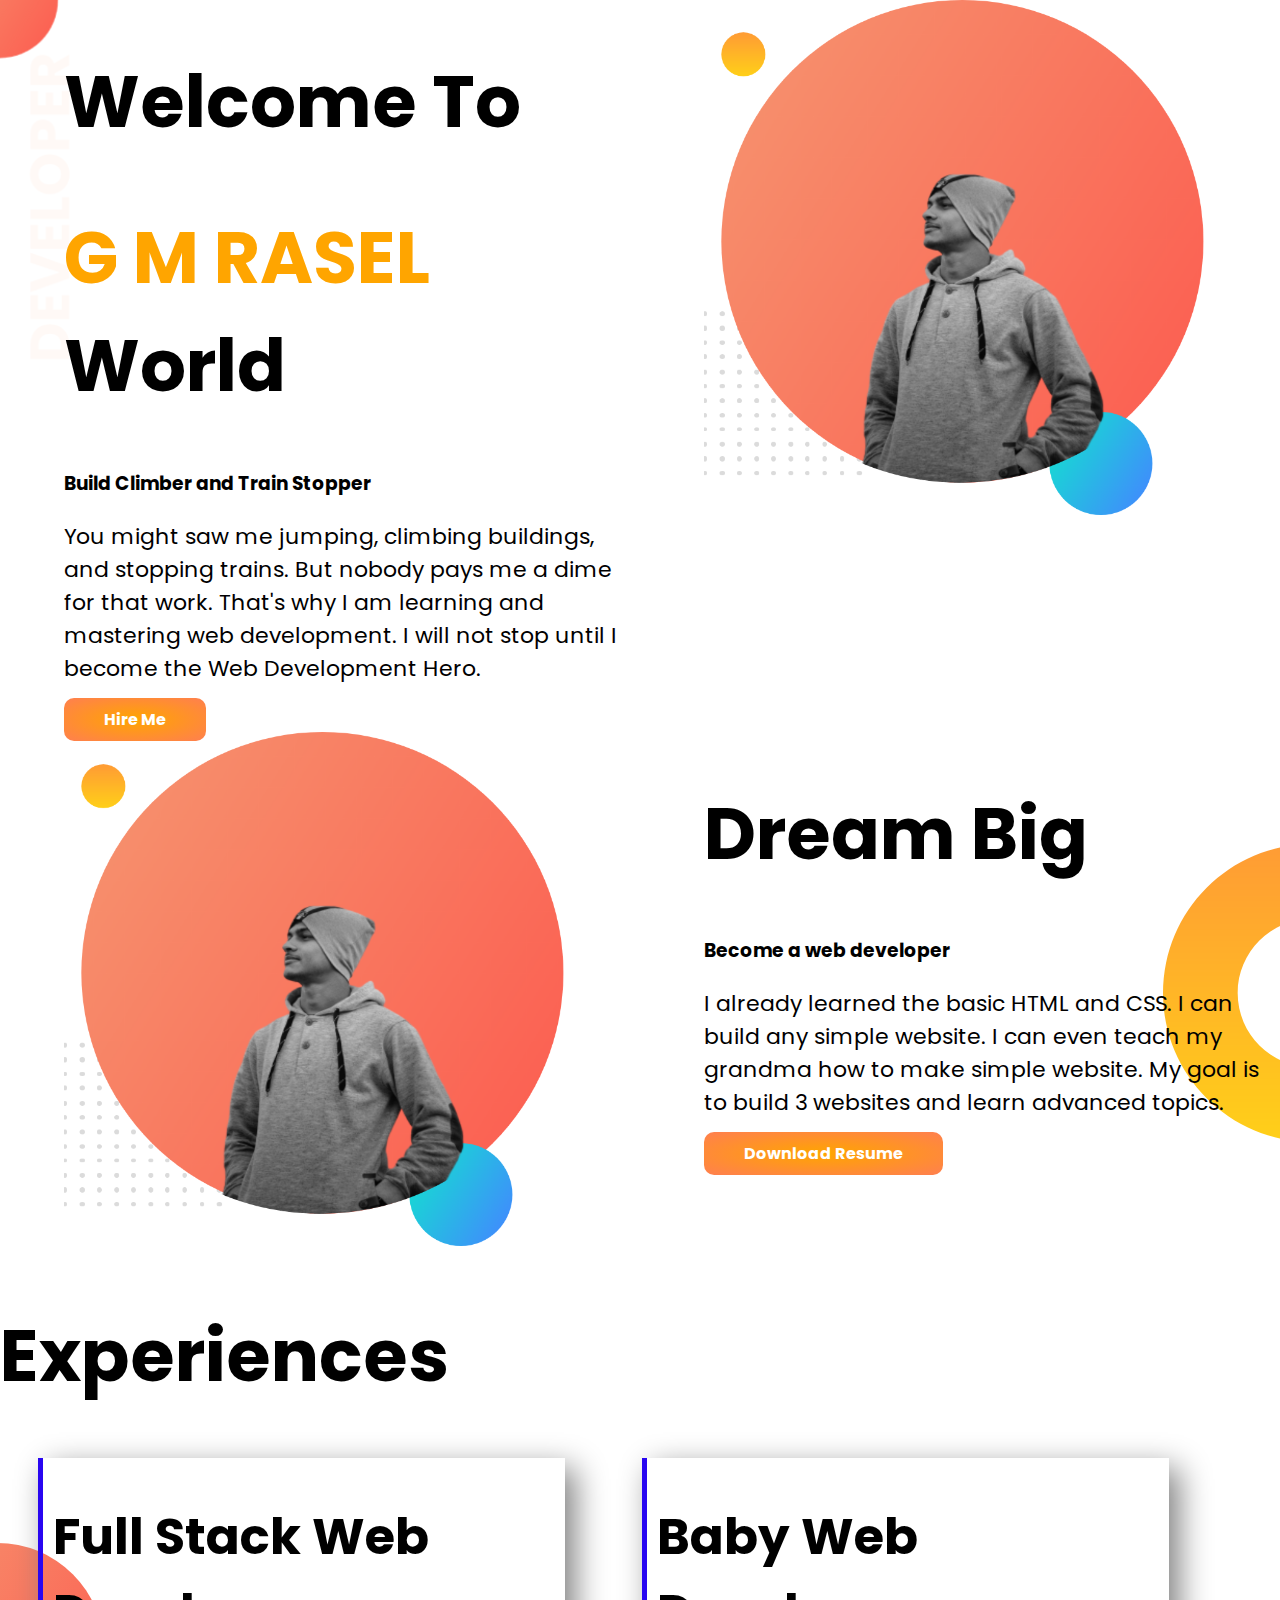
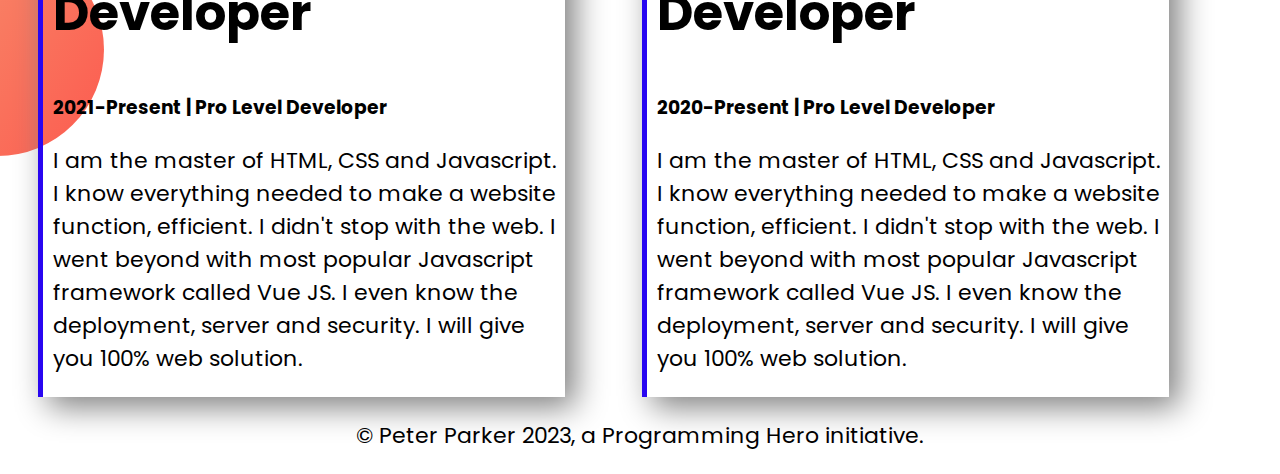
<file: portfolio/index.html>
<!DOCTYPE html>
<html lang="en">

<head>
    <meta charset="UTF-8">
    <meta http-equiv="X-UA-Compatible" content="IE=edge">
    <meta name="viewport" content="width=device-width, initial-scale=1.0">
    <title>Portfolio</title>
    <link rel="preconnect" href="https://fonts.googleapis.com">
    <link rel="preconnect" href="https://fonts.gstatic.com" crossorigin>
    <link href="https://fonts.googleapis.com/css2?family=Poppins&display=swap" rel="stylesheet">
    <link rel="stylesheet" href="style.css">
</head>

<body>
    <section class="top flexible-container">
        <div class="half-width">
            <h1>Welcome To</h1>
            <h1><span>G M RASEL</span> World</h1>
            <h3>Build Climber and Train Stopper</h3>
            <p>
                You might saw me jumping, climbing buildings, and stopping trains. But nobody pays me a dime for that
                work.
                That's why I am learning and mastering web development. I will not stop until I become the Web
                Development
                Hero.

            </p>
            <a target="_blank" href="https://github.com/gmrasel">Hire Me</a>
        </div>
        <div class="half-width">
            <img src="raselbg.png" alt="">
        </div>
    </section>
    <section class="second flexible-container">
        <div class="half-width">
            <img src="raselbg.png" alt="">
        </div>
        <div class="half-width">
            <h1>
                Dream Big
            </h1>
            <h3>Become a web developer</h3>
            <p>
                I already learned the basic HTML and CSS. I can build any simple website. I can even teach my grandma
                how to make simple website. My goal is to build 3 websites and learn advanced topics.

            </p>
            <a target="_blank" href="https://github.com/gmrasel">Download Resume</a>
        </div>
    </section>
    <section class="experience-area">
        <h1>Experiences</h1>
        <div class="flexible-container">
            <div class="experince-item">
                <h2>
                    Full Stack Web Developer
                </h2>
                <h3>2021-Present | Pro Level Developer</h3>
                <p>
                    I am the master of HTML, CSS and Javascript. I know everything needed to make a website function,
                    efficient. I didn't stop with the web. I went beyond with most popular Javascript framework called
                    Vue
                    JS. I even know the deployment, server and security. I will give you 100% web solution.
                </p>
            </div>
            <div class="experince-item">
                <h2>
                    Baby Web Developer
                </h2>
                <h3>2020-Present | Pro Level Developer</h3>
                <p>
                    I am the master of HTML, CSS and Javascript. I know everything needed to make a website function,
                    efficient. I didn't stop with the web. I went beyond with most popular Javascript framework called
                    Vue
                    JS. I even know the deployment, server and security. I will give you 100% web solution.
                </p>
            </div>
        </div>
    </section>
</body>
<footer>
    <p>
        © Peter Parker 2023, a Programming Hero initiative.
    </p>
</footer>

</html>
</file>
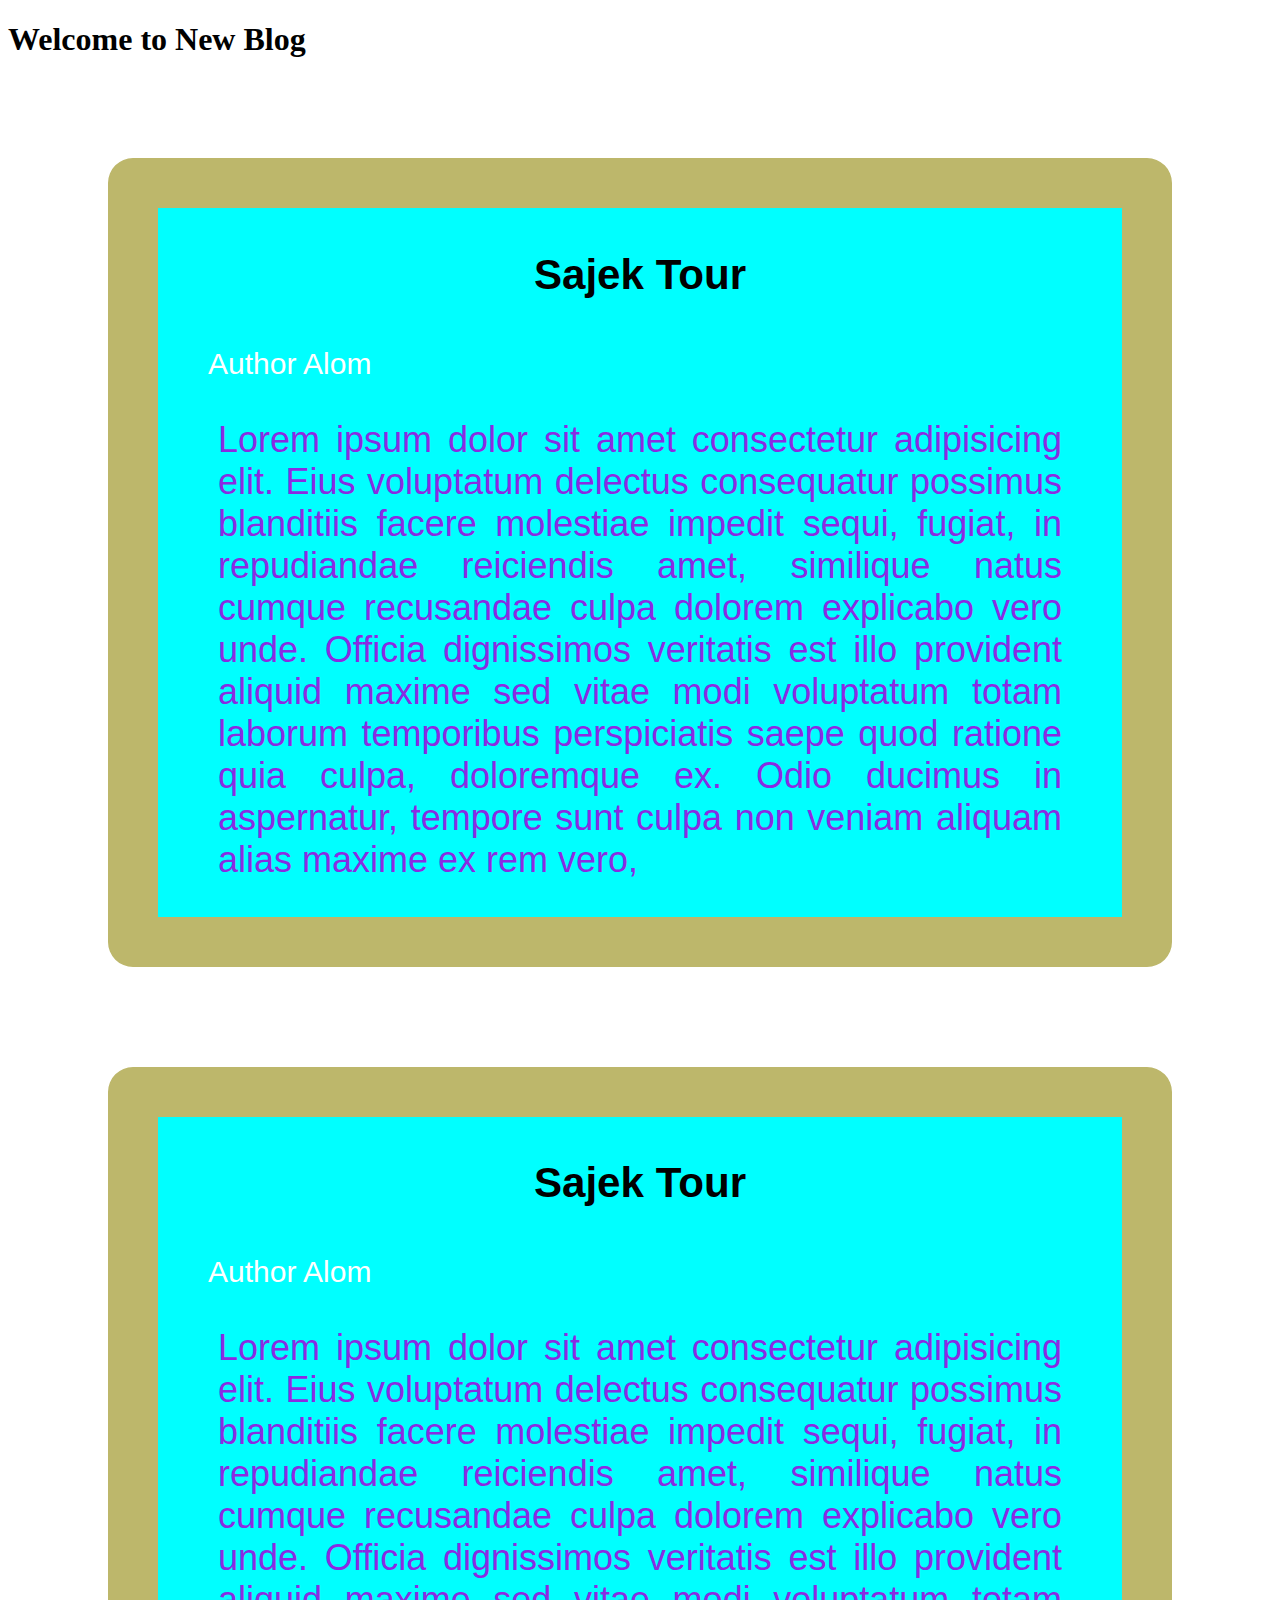
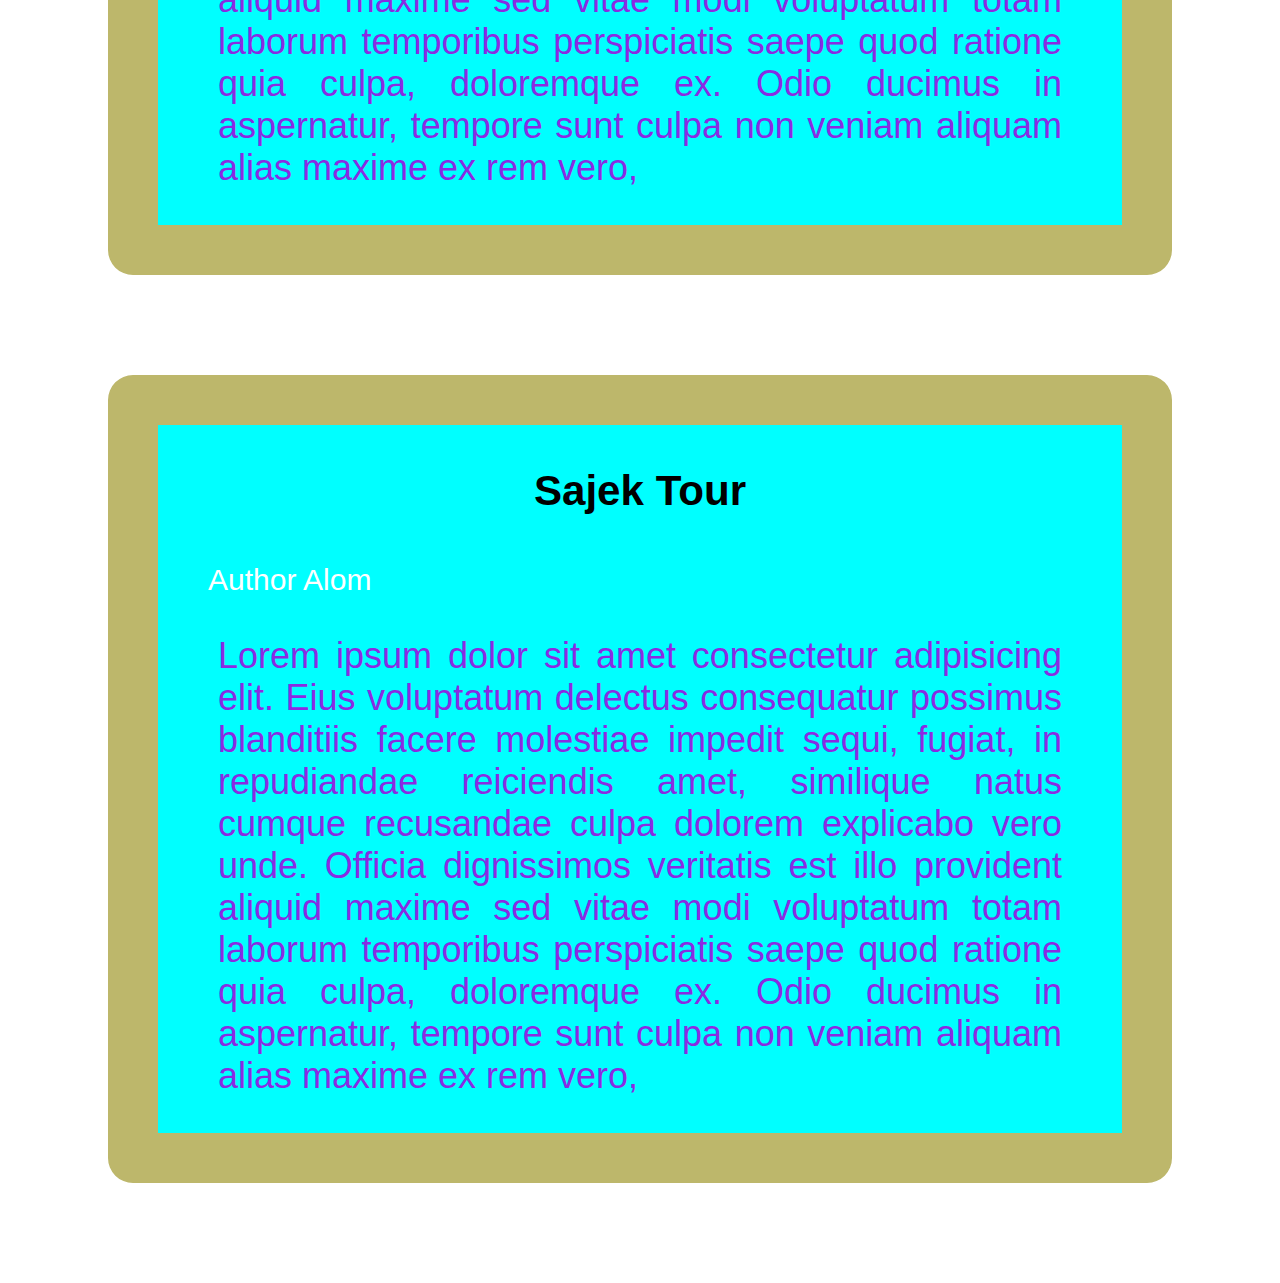
<file: Module-2/prety.html>
<!DOCTYPE html>
<html lang="en">

<head>
    <meta charset="UTF-8">
    <meta http-equiv="X-UA-Compatible" content="IE=edge">
    <meta name="viewport" content="width=device-width, initial-scale=1.0">
    <title>Demo Website</title>
    <style>
        .blog {
            background-color: aqua;
            border: 50px solid darkkhaki;
            border-radius: 25px;
            padding: 50px 30 30px 50px;
            margin: 100px;
            font-family: Verdana, Geneva, Tahoma, sans-serif;
            font-size: 36px;
            width: auto;
        }

        .blog-title {
            text-align: center;
            font-family: Verdana, Geneva, Tahoma, sans-serif;
        }

        div p {
            color: blueviolet;
            text-align: justify;
            margin-left: 10px;
            margin-right: 10px;
            padding: 0 50px 0px 50px;
        }

        .author-name {
            color: white;
            padding-left: 50px;
        }
    </style>
</head>

<body>
    <h1>Welcome to New Blog</h1>
    <div class="blog">
        <h3 class="blog-title">Sajek Tour</h3>
        <small class="author-name">Author <span class="author">Alom</span></small>
        <p>Lorem ipsum dolor sit amet consectetur adipisicing elit. Eius voluptatum delectus consequatur possimus
            blanditiis facere molestiae impedit sequi, fugiat, in repudiandae reiciendis amet, similique natus cumque
            recusandae culpa dolorem explicabo vero unde. Officia dignissimos veritatis est illo provident aliquid
            maxime sed vitae modi voluptatum totam laborum temporibus perspiciatis saepe quod ratione quia culpa,
            doloremque ex. Odio ducimus in aspernatur, tempore sunt culpa non veniam aliquam alias maxime ex rem vero,
        </p>

    </div>
    <div class="blog">
        <h3 class="blog-title">Sajek Tour</h3>
        <small class="author-name">Author <span class="author">Alom</span></small>
        <p>Lorem ipsum dolor sit amet consectetur adipisicing elit. Eius voluptatum delectus consequatur possimus
            blanditiis facere molestiae impedit sequi, fugiat, in repudiandae reiciendis amet, similique natus cumque
            recusandae culpa dolorem explicabo vero unde. Officia dignissimos veritatis est illo provident aliquid
            maxime sed vitae modi voluptatum totam laborum temporibus perspiciatis saepe quod ratione quia culpa,
            doloremque ex. Odio ducimus in aspernatur, tempore sunt culpa non veniam aliquam alias maxime ex rem vero,
        </p>

    </div>
    <div class="blog">
        <h3 class="blog-title">Sajek Tour</h3>
        <small class="author-name">Author <span class="author">Alom</span></small>
        <p>Lorem ipsum dolor sit amet consectetur adipisicing elit. Eius voluptatum delectus consequatur possimus
            blanditiis facere molestiae impedit sequi, fugiat, in repudiandae reiciendis amet, similique natus cumque
            recusandae culpa dolorem explicabo vero unde. Officia dignissimos veritatis est illo provident aliquid
            maxime sed vitae modi voluptatum totam laborum temporibus perspiciatis saepe quod ratione quia culpa,
            doloremque ex. Odio ducimus in aspernatur, tempore sunt culpa non veniam aliquam alias maxime ex rem vero,
        </p>

    </div>
</body>

</html>
</file>
<file: portfolio/style.css>
body {
    font-family: 'Poppins', sans-serif;
    margin: 0;
}

h1 {
    font-size: 72px;
    font-weight: 700;
}

h2 {
    font-size: 50px;
}

span {
    color: #FFA500;
}

.flexible-container {
    display: flex;
}

.half-width {
    width: 100%;
    padding-left: 5%;
}


.half-width img {
    width: 90%;
}

p {
    font-size: 22px;
}

a {
    background-image: radial-gradient(orange, coral);
    color: white;
    text-decoration: none;
    padding: 10px 40px;
    font-weight: 700;
    border-radius: 10px;
}

.top {
    background-image: url(top-banner.png);
    background-repeat: no-repeat;
}

.second {
    background-image: url(dream-bg.png);
    background-repeat: no-repeat;
    background-position: right;

}

.experience-area {
    background-image: url(exp-bg.png);
    background-repeat: no-repeat;
    background-position: left;
}

.experince-item {
    width: 40%;
    margin-left: 3%;
    margin-right: 3%;
    padding-left: 10px;
    box-shadow: 10px 10px 30px gray;
    border-left: 5px solid rgb(41, 6, 241);
}

footer p {
    text-align: center;
}
</file>
